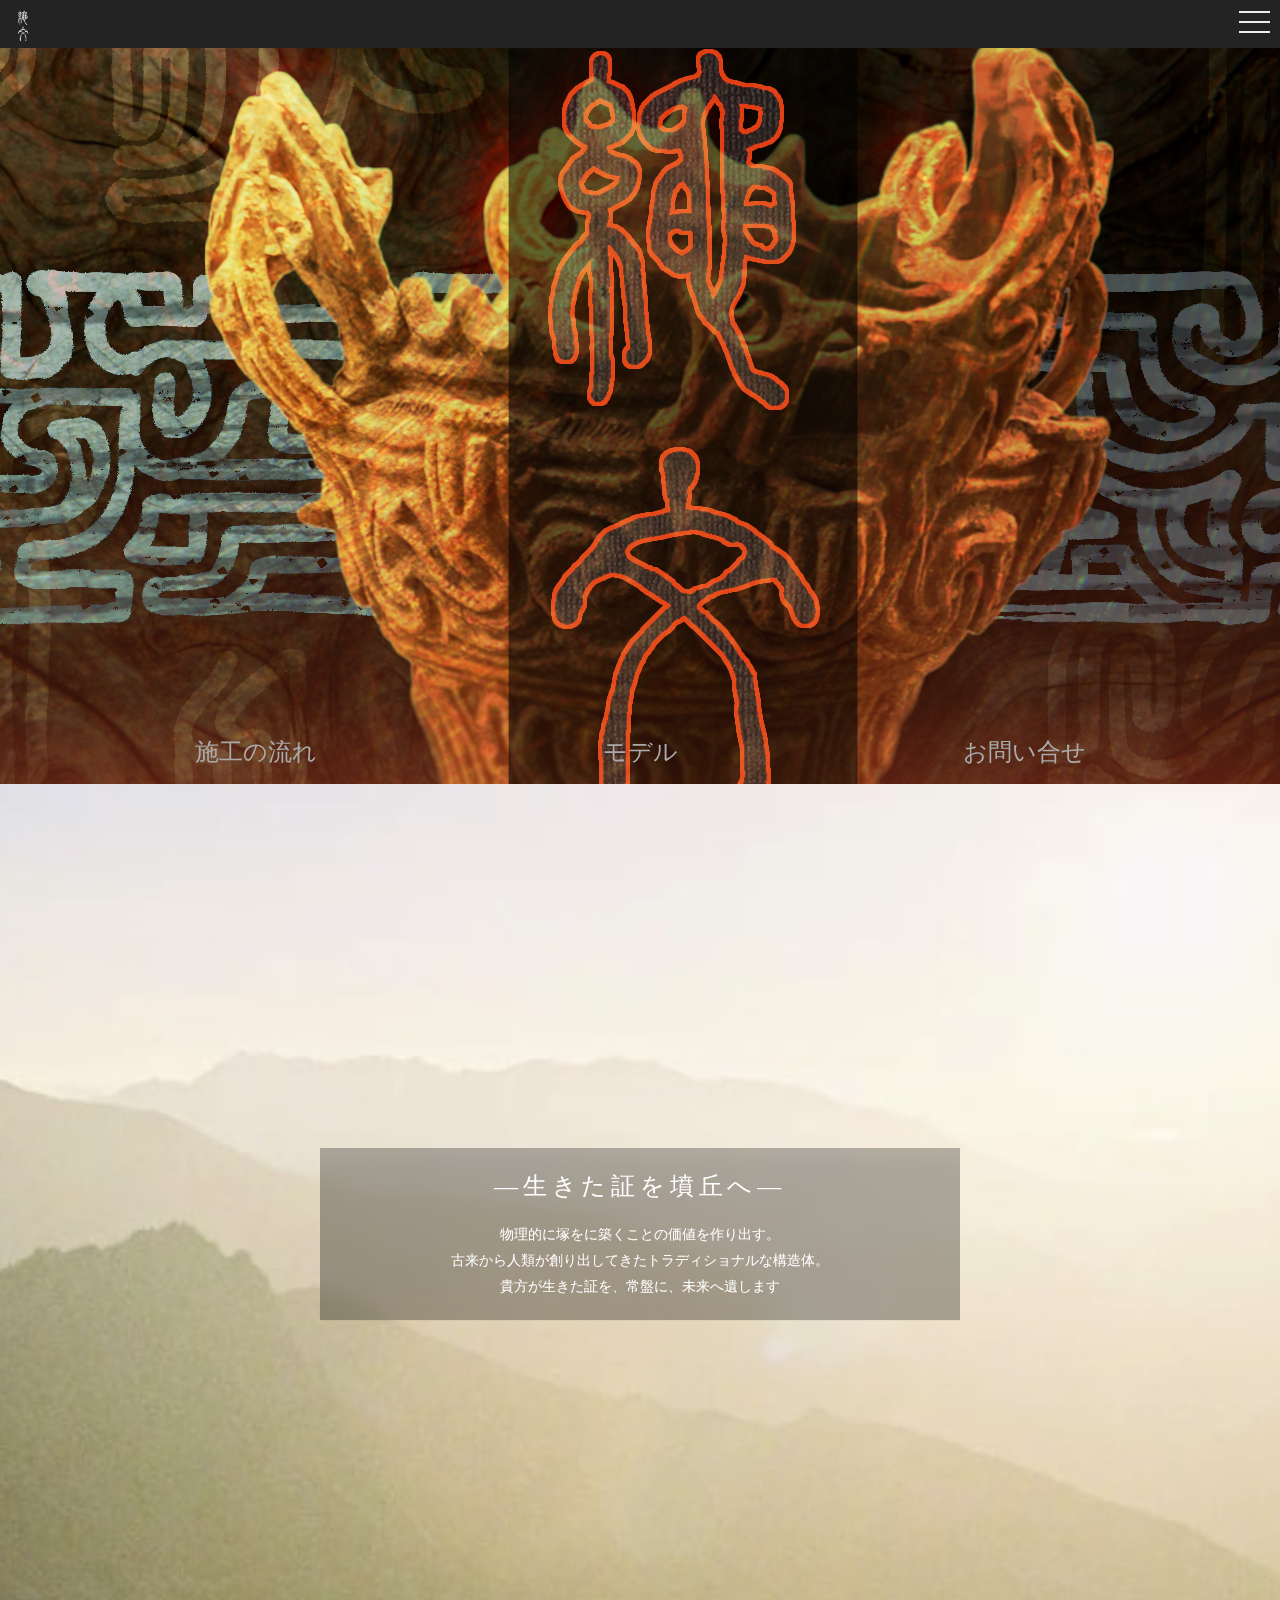
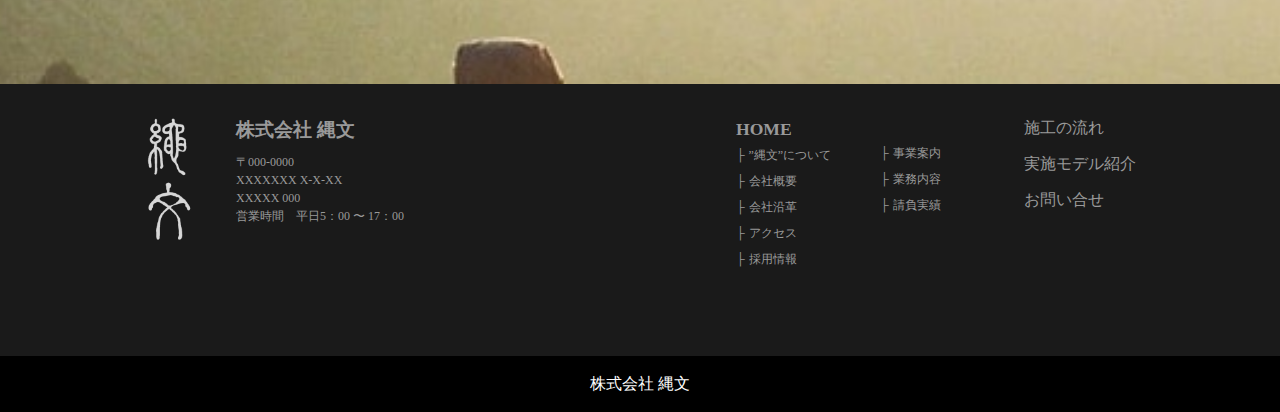
<file: jomon/index.html>
<!DOCTYPE html>
<html lang="ja">
  <head>
    <meta charset="UTF-8">
    <meta name="viewport" content="width=device-width,initial-scale=1">
    <link rel="stylesheet" href="css/reset.css">
    <link rel="stylesheet" href="css/style.css">
    <title>株式会社_縄文</title>

  </head>
  <body class="topPage">
    <header>
      <h1>
        <a href="index.html">
        <img src="images/pic_co_text_clip.png" alt="社名ロゴ">
        </a>
      </h1>
      <nav class="gMenu">
        <input class="menu-btn" type="checkbox" id="menu-btn">
        <label class="menu-icon" for="menu-btn">
          <span class="navicon"></span>
        </label>
        <ul class="menu">
          <li><a href="index.html">home</a></li>
          <li><a href="sekou.html">施工の流れ</a></li>
          <li><a href="model.html">モデル</a></li>
          
        </ul>
      </nav>
    </header>







    <main>

      <div class="main-pic">
        <!--divで配置したいけどできなかった部分-->     
        <img src="images/pic_title_back.png" alt="メイン画像">
        <img src="images/pic_title_back_bright.png" alt="メイン画像2" class="sc">
        <img src="images/pic_title_back_under_bright.png" alt="メイン画像3" class="sc">
        <img src="images/pic_title_back_obi.png" alt="メイン画像4" class="mu">    
        <img src="images/pic_title_back_text.png" alt="メイン画像5" class="sc2">     
        <div class="c1"></div>
        
      </div>
      <!--メイン画像-->

      <ul class="menu-list">
        <li>
          <a href="sekou.html">
            <p>施工の流れ</p>
            <div class="list-back"></div>
         </a>
        </li>
        <li>
          <a href="model.html"><p>モデル</p>
            <div class="list-back"></div>
          </a>
        </li>
        <li>
          <a href=""><p>お問い合せ</p>
            <div class="list-back"></div>
          </a>
        </li>
      </ul>


      <section class="sec-introduction">
        
          <div class="intro-fullscreen-item">
          
              <div class="intro-img visible">
                <img src="./images/index_concept.jpeg" alt="古墳の画像">
              </div>
              <div class="intro-text-wrapper visible">
                <div class="intro-text-inner">
                  <div class="intro-2-container">
                    <p class="intro-2-title">―生きた証を墳丘へ―</p>
                    <p class="intro-2-text">物理的に塚をに築くことの価値を作り出す。<br>
                      古来から人類が創り出してきたトラディショナルな構造体。<br>
                      貴方が生きた証を、常盤に、未来へ遺します<br>
                      </p>
                  </div>
                </div>
              </div>
            
          </div>
        
      </section>   
          

    </main>
    <!-- footer -->
<footer class="footer">
	<div id="foot-link">
		<div class="inner">
			<div class="link-box-left">
				
					<div class="foot-logo">
						<a href="index.html"><img  src="images/pic_co_text_clip.png" alt="社名ロゴ"></a>
					</div>
					<div class="foot-txt-box">
						<h2>株式会社 縄文</h2>
						<p class="address">
							〒000-0000<br>
							XXXXXXX X-X-XX<br>
							XXXXX 000
						</p>
						<p class="openTime">営業時間　平日5：00 〜 17：00</p>
					</div>
				

			</div>
			</div>
			<div class="link-box-right">
				
					<div class="works workslist1">
						<div class="works-link"><a href="">HOME</a></div>
						<ul>
							<li><a href="">”縄文”について</a></li>
							<li><a href="">会社概要</a></li>
							<li><a href="">会社沿革</a></li>
							<li><a href="">アクセス</a></li>
							<li><a href="">採用情報</a></li>							
						</ul>
					</div>
					<div class="works workslist2">
						<ul>
							<li><a href="">事業案内</a></li>
							<li><a href="">業務内容</a></li>
							<li><a href="">請負実績</a></li>
						</ul>
					</div>
					<div class="site-link">
						<ul>
							<li><a href="">施工の流れ</a></li>
							<li><a href="">実施モデル紹介</a></li>
							<li><a href="">お問い合せ</a></li>
						</ul>
					</div>
				
			</div>
		</div>
	</div>

	<div id="copyright">
		<h2>株式会社 縄文</h2>
	</div>

</footer>
  </body>
</html>
</file>
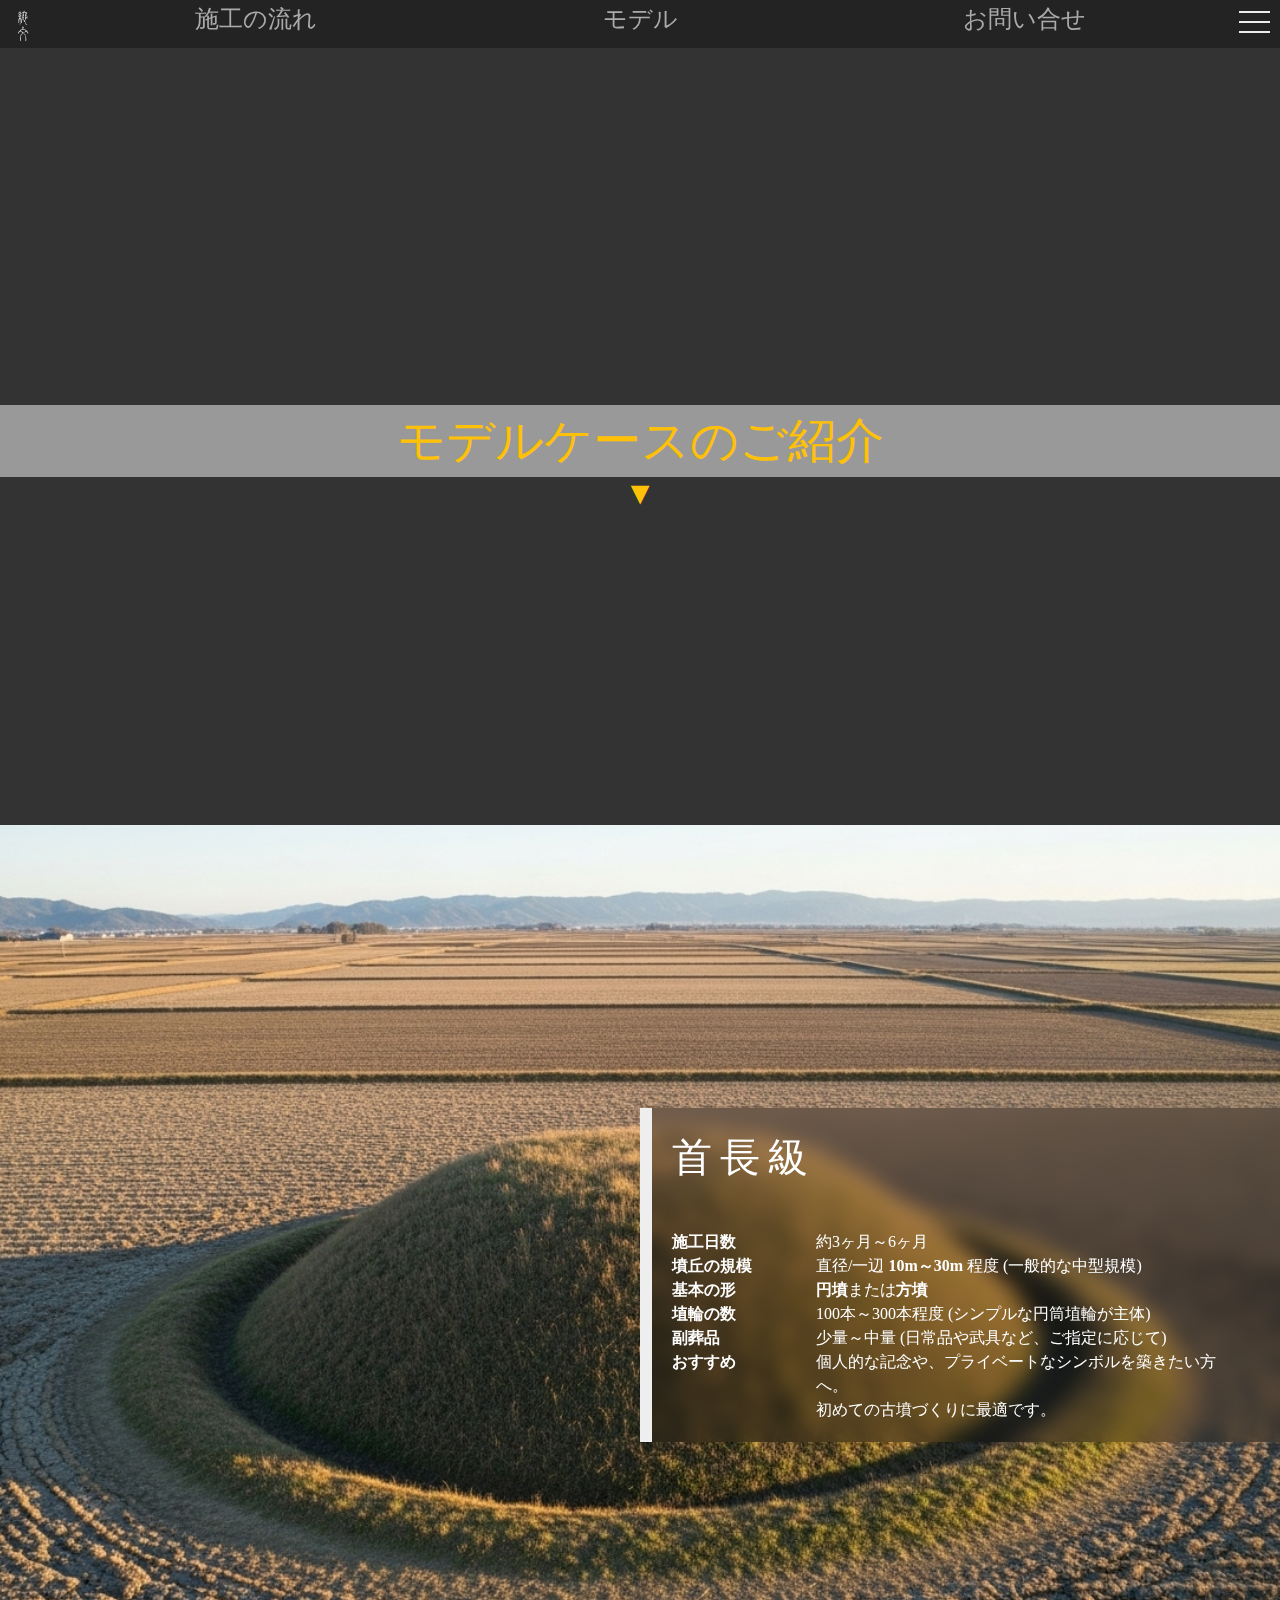
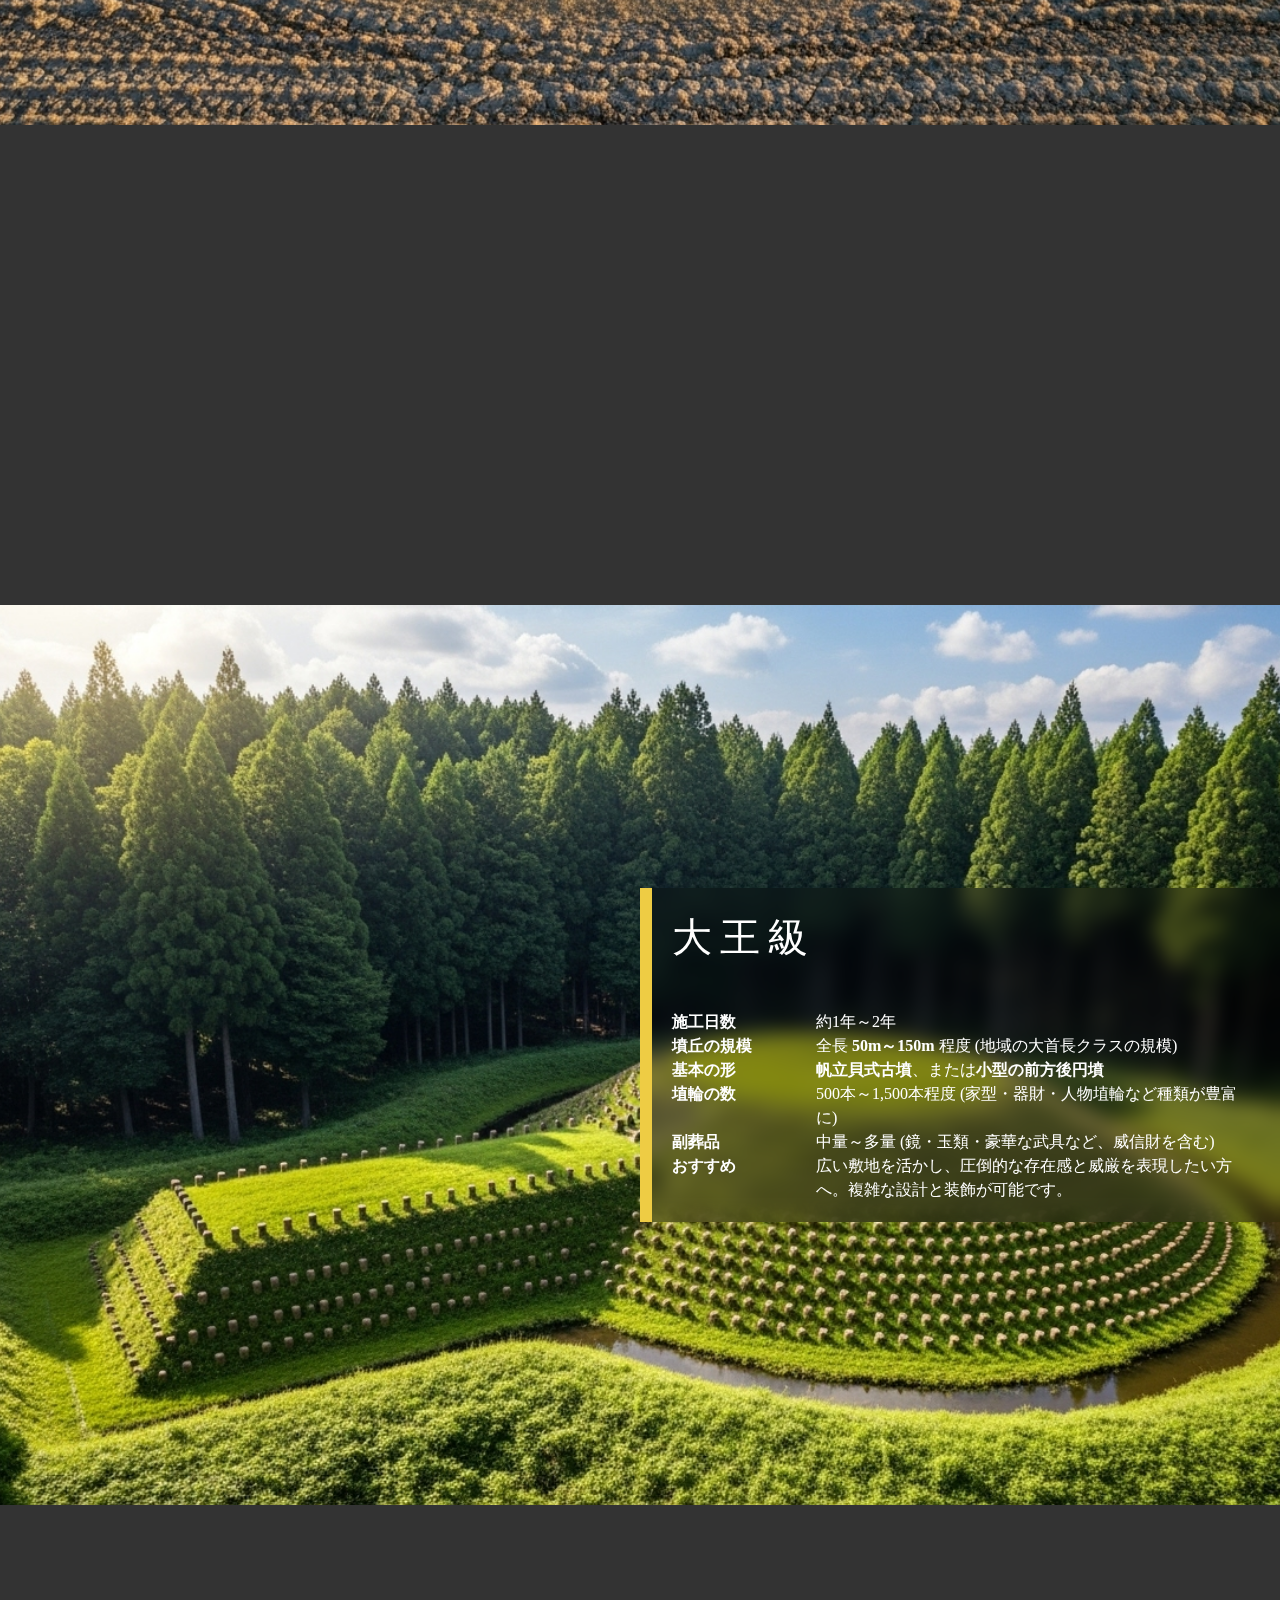
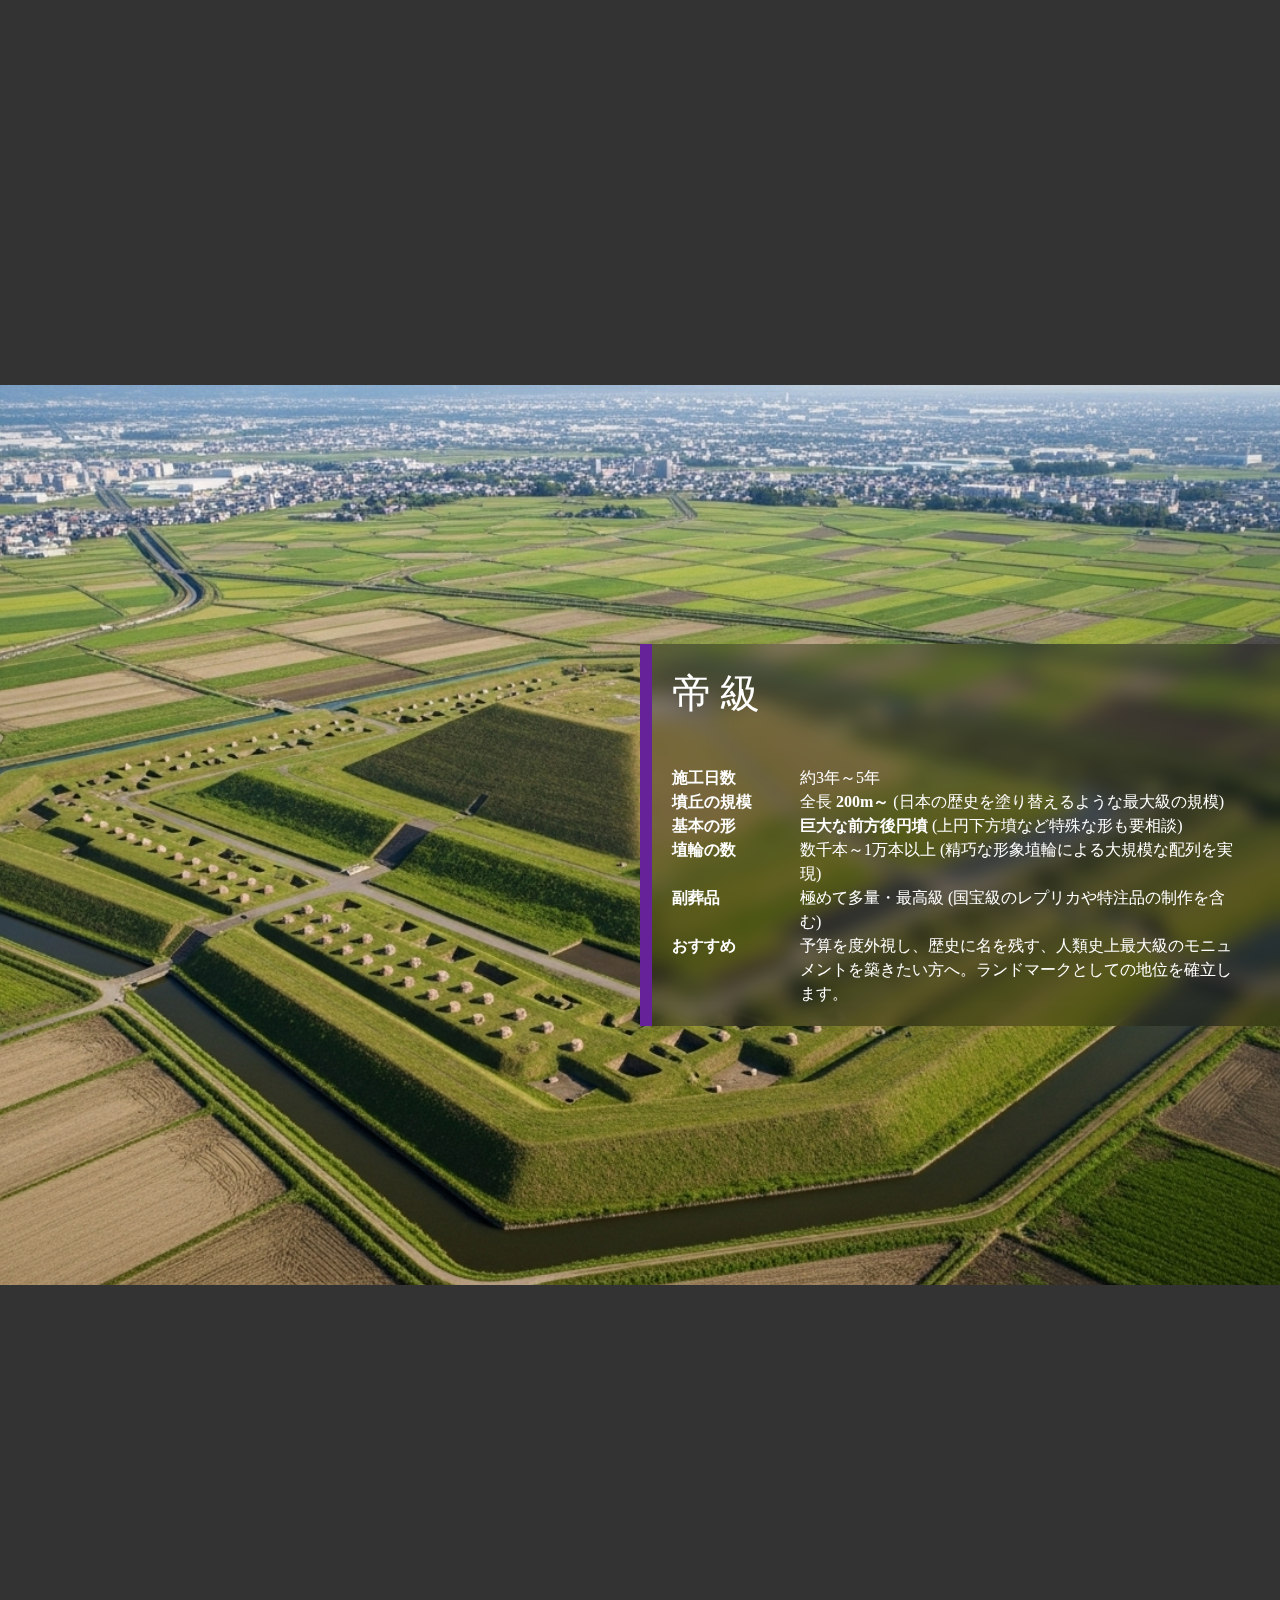
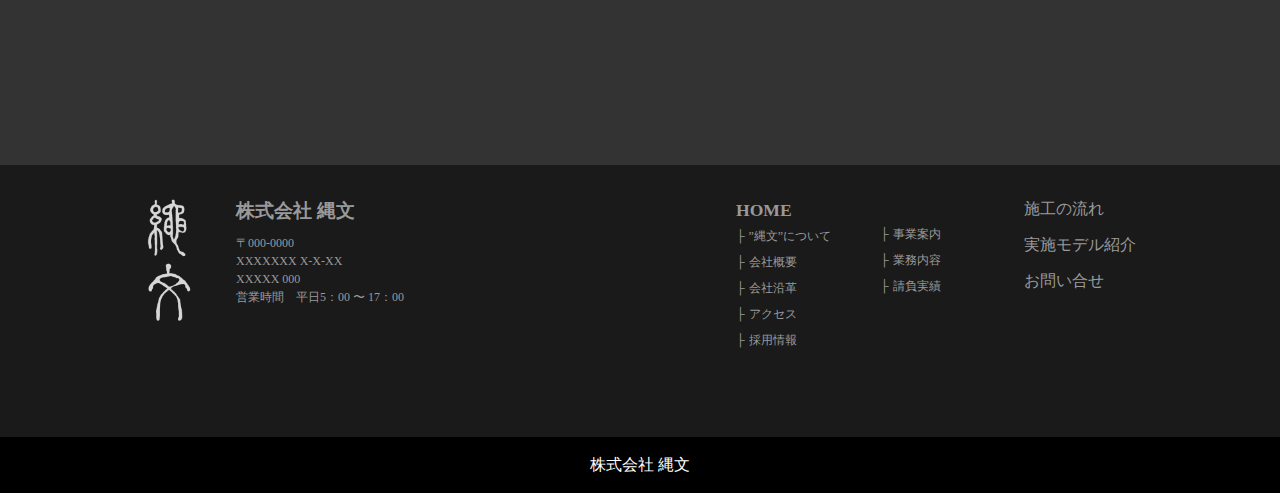
<file: jomon/model.html>
<!DOCTYPE html>
<html lang="ja">
  <head>
    <meta charset="UTF-8">
    <meta name="viewport" content="width=device-width,initial-scale=1">
    <link rel="stylesheet" href="css/reset.css">
    <link rel="stylesheet" href="css/style.css">
    <title>株式会社_縄文</title>

  </head>
  <body class="topPage">
    <header>
      <h1>
        <a href="index.html">
        <img src="images/pic_co_text_clip.png" alt="社名ロゴ">
        </a>
      </h1>      


      <ul class="menu-list menu-top">
        <li>
          <a href="sekou.html">
            <p>施工の流れ</p>
            <div class="list-back"></div>
         </a>
        </li>
        <li>
          <a href="model.html"><p>モデル</p>
            <div class="list-back"></div>
          </a>
        </li>
        <li>
          <a href=""><p>お問い合せ</p>
            <div class="list-back"></div>
          </a>
        </li>
      </ul>


      <nav class="gMenu">
        <input class="menu-btn" type="checkbox" id="menu-btn">
        <label class="menu-icon" for="menu-btn">
          <span class="navicon"></span>
        </label>
        <ul class="menu">
          <li><a href="index.html">home</a></li>
          <li><a href="sekou.html">施工の流れ</a></li>
          <li><a href="model.html">モデル</a></li>
          
        </ul>
      </nav>
    </header>







    <main>


      <!--メイン画像-->
      <div class="title model-top">
        <h1><a href="#no1">モデルケースのご紹介</a></h1>

      <a href="#no1"><h2 class="model-start-link">▼</h2></a>
      </div>


    <section class="sec-introduction model no1">
        <a href="#no2" >    

          <div class="intro-fullscreen-item"  id=no1>      
            <div class="intro-img visible">
              <img src="./images/model_no1_pic.jpeg" alt="首長級の風景">
            </div>
              <div class="intro-text-wrapper visible">

                <div class="intro-text-inner">
                  <div class="intro-2-container">   

                    <p class="intro-2-title">首長級</p>
                    <p class="intro-2-text">
                      <table>
                        <thead>
                          <tr>
                            <th>　　　　　　　　　</th>
                            <th></th>
                          </tr>
                        </thead>
                        <tbody>
                          <tr>
                            <td><strong>施工日数</strong></td>
                            <td>約3ヶ月～6ヶ月</td>
                          </tr>
                          <tr>
                            <td><strong>墳丘の規模</strong></td>
                            <td>直径/一辺 <strong>10m～30m</strong> 程度 (一般的な中型規模)</td>
                          </tr>
                          <tr>
                            <td><strong>基本の形</strong></td>
                            <td><strong>円墳</strong>または<strong>方墳</strong></td>
                          </tr>
                          <tr>
                            <td><strong>埴輪の数</strong></td>
                            <td>100本～300本程度 (シンプルな円筒埴輪が主体)</td>
                          </tr>
                          <tr>
                            <td><strong>副葬品</strong></td>
                            <td>少量～中量 (日常品や武具など、ご指定に応じて)</td>
                          </tr>
                          <tr>
                            <td><strong>おすすめ</strong></td>
                            <td>個人的な記念や、プライベートなシンボルを築きたい方へ。<br>
                              初めての古墳づくりに最適です。</td>
                          </tr>
                        </tbody>
                      </table>
                      
                    </p>

                  </div>
                </div>

              </div>   
          </div>
                          
        </a> 
      </section>   


    <section class="sec-introduction model no2">
        <a href="#no3" >    

          <div class="intro-fullscreen-item"  id=no2>      
            <div class="intro-img visible">
              <img src="./images/model_no2_pic.jpeg" alt="大王級の風景">
            </div>
              <div class="intro-text-wrapper visible">

                <div class="intro-text-inner">
                  <div class="intro-2-container">   

                    <p class="intro-2-title">大王級</p>
                    <p class="intro-2-text">
                      <table>
                        <thead>
                          <tr>
                            <th>　　　　　　　　　</th>
                            <th></th>
                          </tr>
                        </thead>
                        <tbody>
                          <tr>
                            <td><strong>施工日数</strong></td>
                            <td>約1年～2年</td>
                          </tr>
                          <tr>
                            <td><strong>墳丘の規模</strong></td>
                            <td>全長 <strong>50m～150m</strong> 程度 (地域の大首長クラスの規模)</td>
                          </tr>
                          <tr>
                            <td><strong>基本の形</strong></td>
                            <td><strong>帆立貝式古墳</strong>、または<strong>小型の前方後円墳</strong></td>
                          </tr>
                          <tr>
                            <td><strong>埴輪の数</strong></td>
                            <td>500本～1,500本程度 (家型・器財・人物埴輪など種類が豊富に)</td>
                          </tr>
                          <tr>
                            <td><strong>副葬品</strong></td>
                            <td>中量～多量 (鏡・玉類・豪華な武具など、威信財を含む)</td>
                          </tr>
                          <tr>
                            <td><strong>おすすめ</strong></td>
                            <td>広い敷地を活かし、圧倒的な存在感と威厳を表現したい方へ。複雑な設計と装飾が可能です。</td>
                          </tr>
                        </tbody>
                      </table>

                      
                    </p>

                  </div>
                </div>

              </div>   
          </div>
                          
        </a> 
      </section>   



      <section class="sec-introduction model no3">
        <a href="#no1" >    

          <div class="intro-fullscreen-item"  id=no3>      
            <div class="intro-img visible">
              <img src="./images/model_no3_pic.jpeg" alt="帝級の風景">
            </div>
              <div class="intro-text-wrapper visible">

                <div class="intro-text-inner">
                  <div class="intro-2-container">   

                    <p class="intro-2-title">帝級</p>
                    <p class="intro-2-text">
                      <table>
                        <thead>
                          <tr>
                            <th>　　　　　　　　</th>
                            <th></th>
                          </tr>
                        </thead>
                        <tbody>
                          <tr>
                            <td><strong>施工日数</strong></td>
                                  <td>約3年～5年</td>
                                </tr>
                                <tr>
                                  <td><strong>墳丘の規模</strong></td>
                                  <td>全長 <strong>200m～</strong> (日本の歴史を塗り替えるような最大級の規模)</td>
                                </tr>
                                <tr>
                                  <td><strong>基本の形</strong></td>
                                  <td><strong>巨大な前方後円墳</strong> (上円下方墳など特殊な形も要相談)</td>
                                </tr>
                                <tr>
                                  <td><strong>埴輪の数</strong></td>
                                  <td>数千本～1万本以上 (精巧な形象埴輪による大規模な配列を実現)</td>
                                </tr>
                                <tr>
                                  <td><strong>副葬品</strong></td>
                                  <td>極めて多量・最高級 (国宝級のレプリカや特注品の制作を含む)</td>
                                </tr>
                                <tr>
                                  <td><strong>おすすめ</strong></td>
                                  <td>予算を度外視し、歴史に名を残す、人類史上最大級のモニュメントを築きたい方へ。ランドマークとしての地位を確立します。</td>
                          </tr>
                        </tbody>
                      </table>

                      
                    </p>

                  </div>
                </div>

              </div>   
          </div>
                          
        </a> 
      </section>   

          
    </main>
    <!-- footer -->
<footer class="footer">
	<div id="foot-link">
		<div class="inner">
			<div class="link-box-left">
				
					<div class="foot-logo">
						<a href="index.html"><img  src="images/pic_co_text_clip.png" alt="社名ロゴ"></a>
					</div>
					<div class="foot-txt-box">
						<h2>株式会社 縄文</h2>
						<p class="address">
							〒000-0000<br>
							XXXXXXX X-X-XX<br>
							XXXXX 000
						</p>
						<p class="openTime">営業時間　平日5：00 〜 17：00</p>
					</div>
				

			</div>
			</div>
			<div class="link-box-right">
				
					<div class="works workslist1">
						<div class="works-link"><a href="">HOME</a></div>
						<ul>
							<li><a href="">”縄文”について</a></li>
							<li><a href="">会社概要</a></li>
							<li><a href="">会社沿革</a></li>
							<li><a href="">アクセス</a></li>
							<li><a href="">採用情報</a></li>							
						</ul>
					</div>
					<div class="works workslist2">
						<ul>
							<li><a href="">事業案内</a></li>
							<li><a href="">業務内容</a></li>
							<li><a href="">請負実績</a></li>
						</ul>
					</div>
					<div class="site-link">
						<ul>
							<li><a href="">施工の流れ</a></li>
							<li><a href="">実施モデル紹介</a></li>
							<li><a href="">お問い合せ</a></li>
						</ul>
					</div>
				
			</div>
		</div>
	</div>

	<div id="copyright">
		<h2>株式会社 縄文</h2>
	</div>

</footer>
  </body>
</html>
</file>
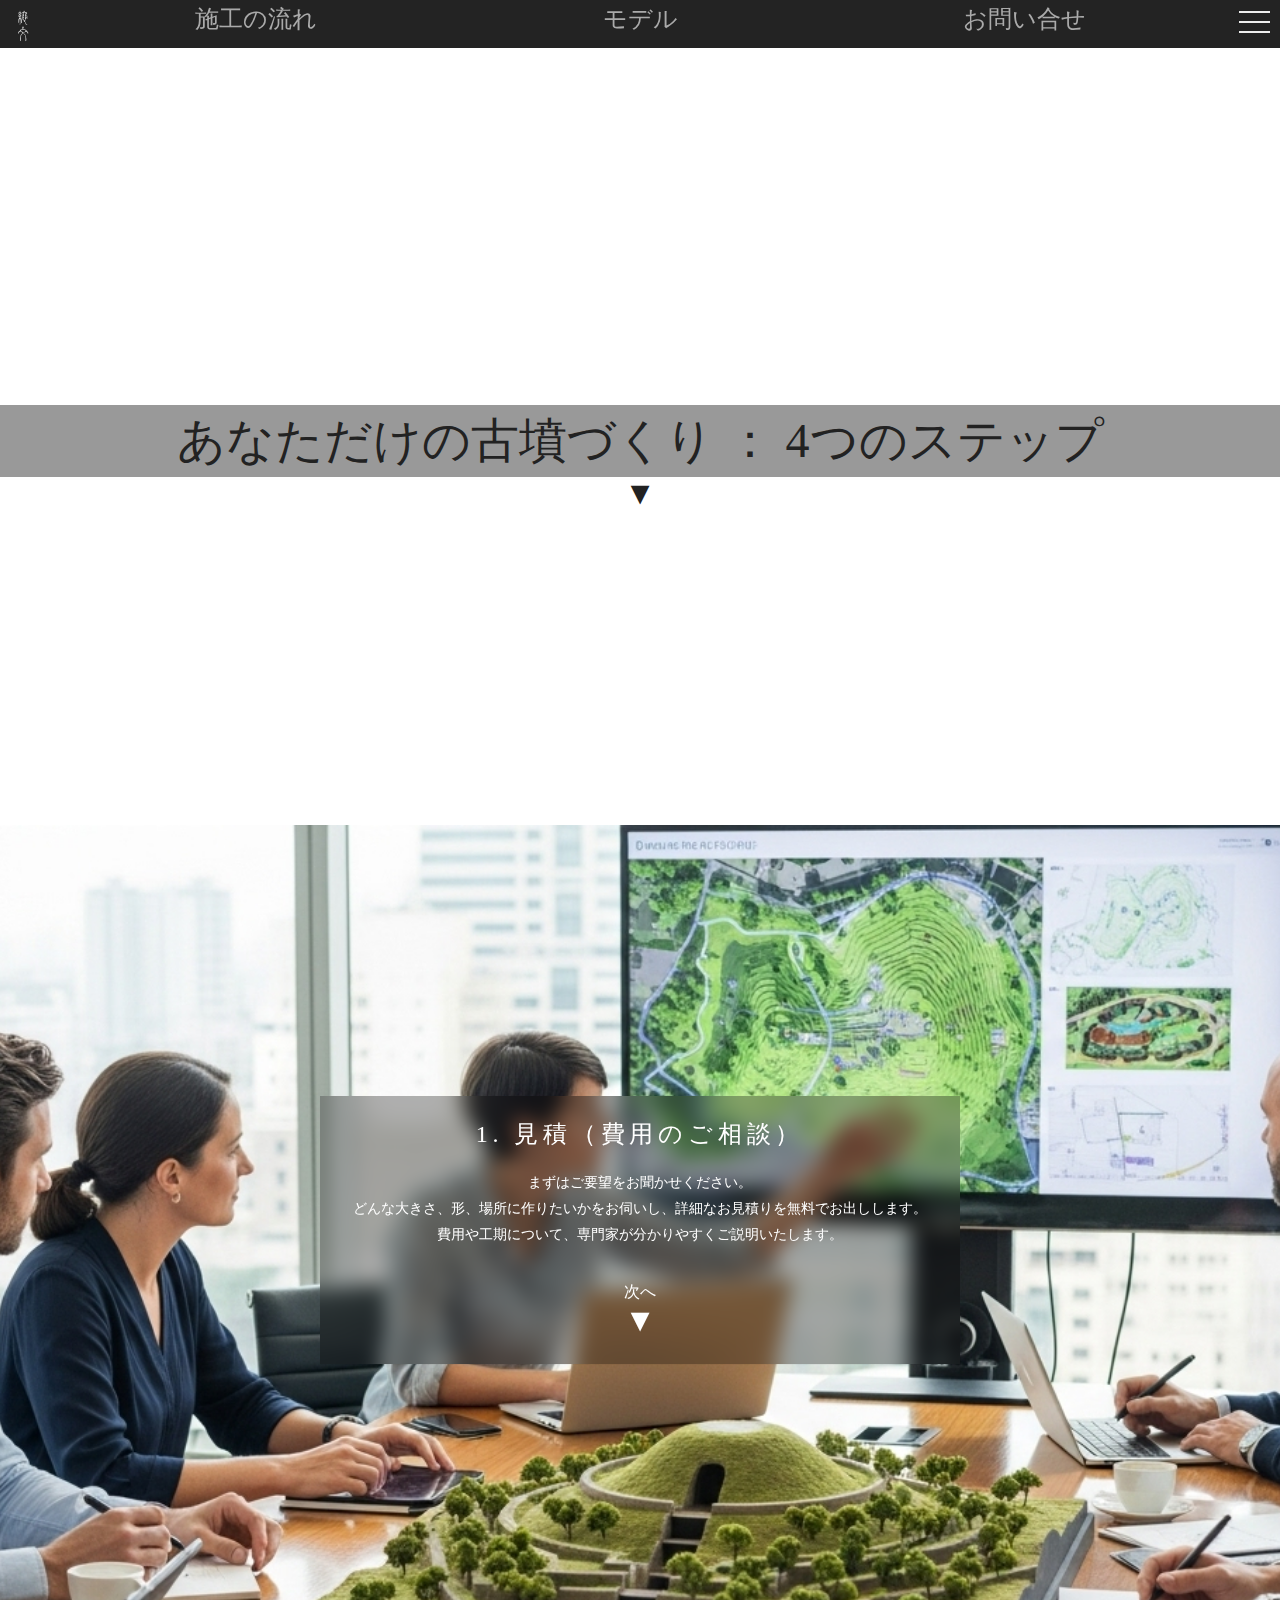
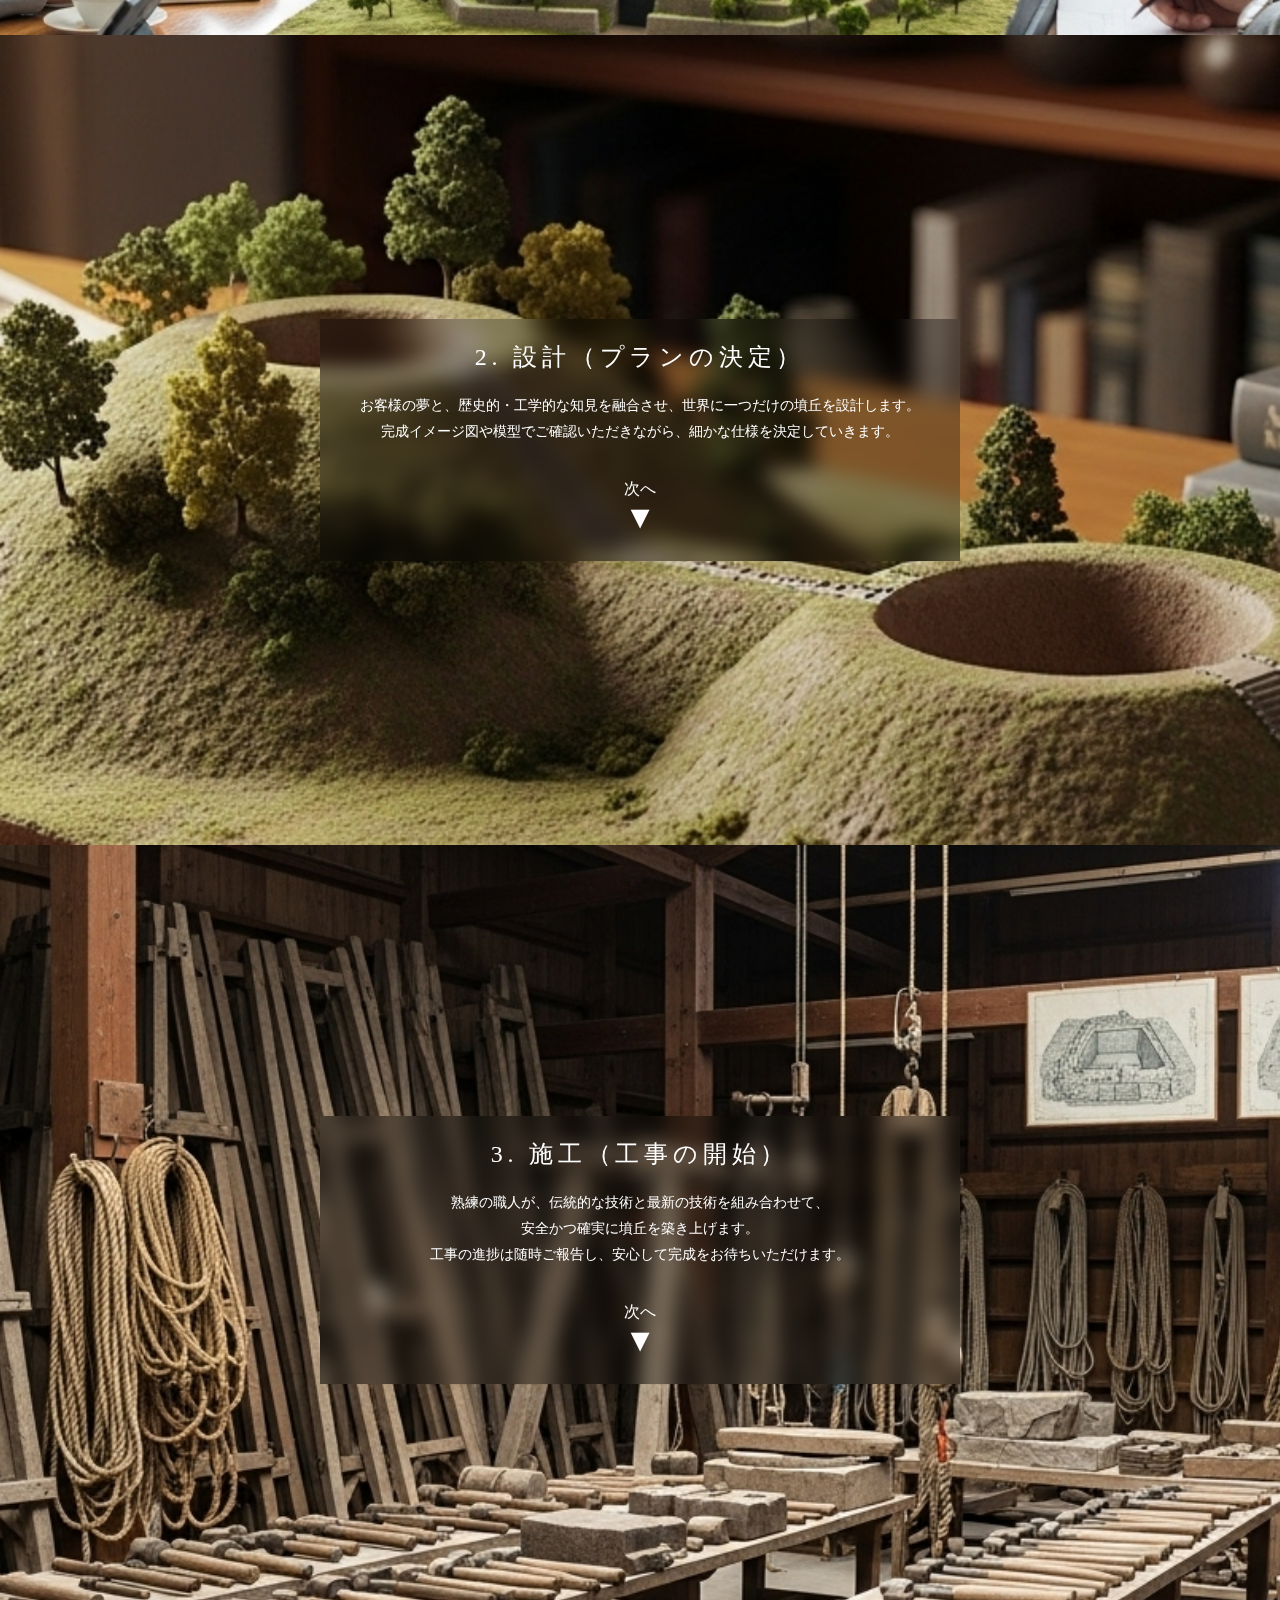
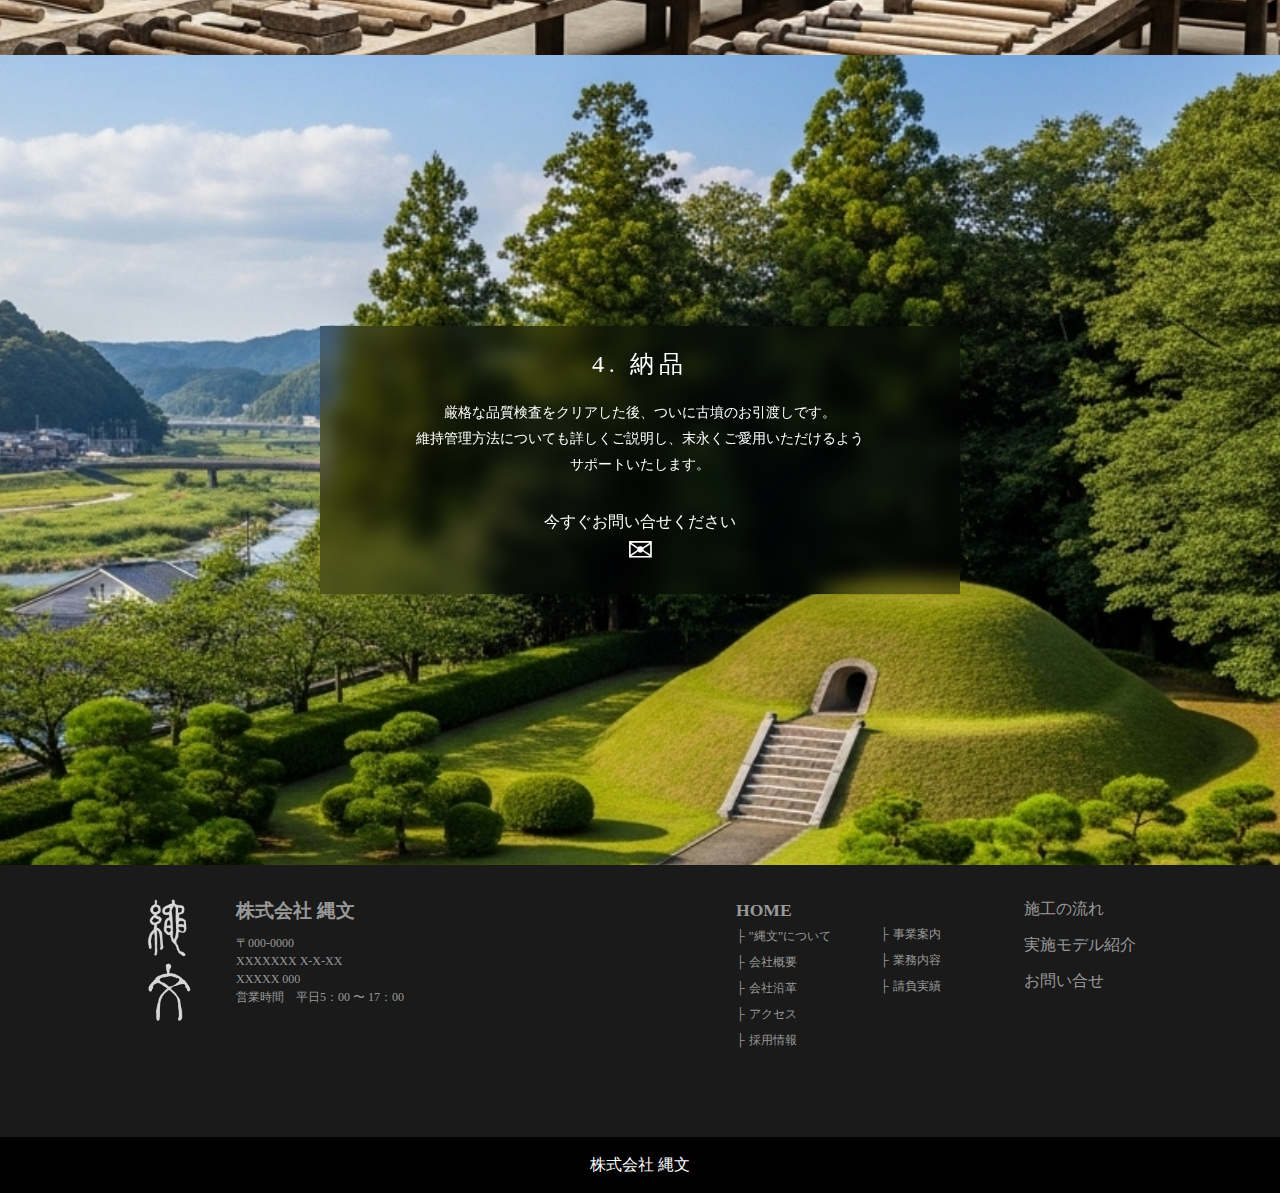
<file: jomon/sekou.html>
<!DOCTYPE html>
<html lang="ja">
  <head>
    <meta charset="UTF-8">
    <meta name="viewport" content="width=device-width,initial-scale=1">
    <link rel="stylesheet" href="css/reset.css">
    <link rel="stylesheet" href="css/style.css">
    <title>株式会社_縄文</title>

  </head>
  <body class="topPage">
    <header>
      <h1>
        <a href="index.html">
        <img src="images/pic_co_text_clip.png" alt="社名ロゴ">
        </a>
      </h1>      


      <ul class="menu-list menu-top">
        <li>
          <a href="sekou.html">
            <p>施工の流れ</p>
            <div class="list-back"></div>
         </a>
        </li>
        <li>
          <a href="model.html"><p>モデル</p>
            <div class="list-back"></div>
          </a>
        </li>
        <li>
          <a href=""><p>お問い合せ</p>
            <div class="list-back"></div>
          </a>
        </li>
      </ul>


      <nav class="gMenu">
        <input class="menu-btn" type="checkbox" id="menu-btn">
        <label class="menu-icon" for="menu-btn">
          <span class="navicon"></span>
        </label>
        <ul class="menu">
          <li><a href="index.html">home</a></li>
          <li><a href="sekou.html">施工の流れ</a></li>
          <li><a href="model.html">モデル</a></li>
          
        </ul>
      </nav>
    </header>







    <main>


      <!--メイン画像-->
      <div class="title sekou-top">
        <h1><a href="#no1">あなただけの古墳づくり ： 4つのステップ</a></h1>

      <a href="#no1"><h2 class="sekou-start-link">▼</h2></a>
      </div>



      <section class="sec-introduction sekou no1">
        <a href="#no2" >    

          <div class="intro-fullscreen-item"  id=no1>      
            <div class="intro-img visible">
              <img src="./images/sekouzu.jpeg" alt="お見積りの風景">
            </div>
              <div class="intro-text-wrapper visible">

                <div class="intro-text-inner">
                  <div class="intro-2-container">   

                    <p class="intro-2-title">1. 見積（費用のご相談）</p>
                    <p class="intro-2-text">まずはご要望をお聞かせください。<br>
                      どんな大きさ、形、場所に作りたいかをお伺いし、詳細なお見積りを無料でお出しします。<br>
                      費用や工期について、専門家が分かりやすくご説明いたします。<br>
                    </p>
                    <h3>次へ</h3>
                    <h2>▼</h2> 

                  </div>
                </div>

              </div>   
          </div>
                          
        </a> 
      </section>   


          
      <section class="sec-introduction sekou rev no2" >
        <a href="#no3" >   
        
          <div class="intro-fullscreen-item"  id=no2>               
            <div class="intro-img visible">
              <img src="./images/sekkei_pic.jpeg" alt="設計の風景">
            </div>
            <div class="intro-text-wrapper visible">
                
              <div class="intro-text-inner">
                <div class="intro-2-container">
                    
                  <p class="intro-2-title">2. 設計（プランの決定）</p>
                  <p class="intro-2-text">お客様の夢と、歴史的・工学的な知見を融合させ、世界に一つだけの墳丘を設計します。<br>
                    完成イメージ図や模型でご確認いただきながら、細かな仕様を決定していきます。<br>
                  </p>
                  <h3>次へ</h3>
                  <h2>▼</h2>                        
                  
                </div>
              </div>        

            </div>            
          </div>

        </a>
      </section>   



      <section class="sec-introduction sekou no3" >
        <a href="#no4" >
        
          <div class="intro-fullscreen-item"  id=no3>      
            <div class="intro-img visible">
              <img src="./images/sekou_pic.jpeg" alt="施工の風景">
            </div>
            <div class="intro-text-wrapper visible">

              <div class="intro-text-inner">
                <div class="intro-2-container">
                  
                  <p class="intro-2-title">3. 施工（工事の開始）</p>
                  <p class="intro-2-text">熟練の職人が、伝統的な技術と最新の技術を組み合わせて、<br>
                    安全かつ確実に墳丘を築き上げます。<br>
                    工事の進捗は随時ご報告し、安心して完成をお待ちいただけます。<br>
                  </p>
                  <h3>次へ</h3>
                  <h2>▼</h2>       
                  </p>
                    
                </div>
              </div>

            </div>            
          </div>
        </a> 
      </section> 



      <section class="sec-introduction sekou rev no4" >
        <a href="index.html" >
        
          <div class="intro-fullscreen-item"  id=no4>      
            <div class="intro-img visible">
              <img src="./images/nouhin_pic.jpeg" alt="施工の風景">
            </div>
            <div class="intro-text-wrapper visible">

              <div class="intro-text-inner">
                <div class="intro-2-container">
                  
                  <p class="intro-2-title">4. 納品</p>
                  <p class="intro-2-text">厳格な品質検査をクリアした後、ついに古墳のお引渡しです。<br>
                    維持管理方法についても詳しくご説明し、末永くご愛用いただけるよう<br>
                    サポートいたします。<br>
                  </p>
                  <h3>今すぐお問い合せください</h3>
                  <h2>✉</h2>       
                  </p>
                    
                </div>
              </div>

            </div>            
          </div>
        </a> 
      </section> 
      
          
    </main>
    <!-- footer -->
<footer class="footer">
	<div id="foot-link">
		<div class="inner">
			<div class="link-box-left">
				
					<div class="foot-logo">
						<a href=""><img  src="images/pic_co_text_clip.png" alt="社名ロゴ"></a>
					</div>
					<div class="foot-txt-box">
						<h2>株式会社 縄文</h2>
						<p class="address">
							〒000-0000<br>
							XXXXXXX X-X-XX<br>
							XXXXX 000
						</p>
						<p class="openTime">営業時間　平日5：00 〜 17：00</p>
					</div>
				

			</div>
			</div>
			<div class="link-box-right">
				
					<div class="works workslist1">
						<div class="works-link"><a href="">HOME</a></div>
						<ul>
							<li><a href="">”縄文”について</a></li>
							<li><a href="">会社概要</a></li>
							<li><a href="">会社沿革</a></li>
							<li><a href="">アクセス</a></li>
							<li><a href="">採用情報</a></li>							
						</ul>
					</div>
					<div class="works workslist2">
						<ul>
							<li><a href="">事業案内</a></li>
							<li><a href="">業務内容</a></li>
							<li><a href="">請負実績</a></li>
						</ul>
					</div>
					<div class="site-link">
						<ul>
							<li><a href="">施工の流れ</a></li>
							<li><a href="">実施モデル紹介</a></li>
							<li><a href="">お問い合せ</a></li>
						</ul>
					</div>
				
			</div>
		</div>
	</div>

	<div id="copyright">
		<h2>株式会社 縄文</h2>
	</div>

</footer>
  </body>
</html>
</file>
<file: jomon/css/style.css>
@charset "utf-8";

body {
  width: 100%;
  font-family: 'BIZ UD明朝', 'Hiragino Mincho Pro','ＭＳ Ｐ明朝','MS PMincho',serif;
  font-size: 16px;
  line-height: 1.5;
  color: #fff;
  background-color: #333;
}

html{/*自動スクロール制御*/
   scroll-behavior: smooth;
}

/*----head---*/
.topPage header {
  position: fixed;
  width: 100%;
  z-index: 100;
  height: 3rem;  
  padding-top: 10px;
  margin-bottom: 10px;
  background-color: #232323;
  
}
.topPage header h1 img {
  height: 2rem;
  mix-blend-mode: screen;
  margin-left: 1rem;
  top:-1rem

}
.topPage header h1 {
  text-align: left;
}



/*---main---*/

.main-pic {
  display: flex;
  justify-content: center;
  height: 55vw;
  max-height: 750px;
  top:3rem;
}
.main-pic img {
  position: absolute;
  object-fit: cover;  
  top:30px;
  z-index: -10;
}
 .sc {
  position: absolute;  
  z-index: -5;
  mix-blend-mode: screen;
  animation: fire 4s ease-in-out infinite;
}
@keyframes fire {
  0% {
    opacity: 1;
  }  2% {
    opacity: 0.3;
  }3% {
    opacity: 0.8;
  }  5% {
    opacity: 0.5;
  }10% {
    opacity: 1;
  }60% {
    opacity: 0.6;
  } 62% {
    opacity: 1;
  } 63% {
    opacity: 0.3;
  }  64% {
    opacity: 0.6;
  } 66% {
    opacity: 0.9;
  } 98% {
    opacity: 0.6;
  }  100% {
    opacity: 1;
  }
}

.mu{
    position: absolute;  
  z-index: -4;
  mix-blend-mode: multiply
}
 .sc2 {
  position: absolute;  
  z-index: -2;
  mix-blend-mode: screen;
  animation: fire 8s ease-in-out infinite;
}

.menu-list {
  display: flex;
  justify-content: center;
  height: 8rem;
  padding: 0 20px;
}
  .menu-top {
    display: flex;
    justify-content: center;
    position: relative;
    height: 3rem;
    top:-2rem;
    padding: 0 0 1rem 0;
  }

.menu-list li {
  width:30vw;  
  height: 5rem;
  margin-bottom: 10px;
  text-align: center;  
  line-height: 6rem;
  /*background-color: #555;  */
  }
.menu-list li a {
  color: #aaa;
  padding: 2rem 0;
  font-size: 1.5rem;    
  /*戻す*/
  transition: filter 0.5s ease;  
}

/*
.menu-list li a p {
  vertical-align: center;
}*/

.menu-list .list-back {
  position: relative;
  top: -2rem;
  height: 8rem; 
  opacity: 0;
  filter: blur(50px) ;
  background-color: #d51414;
  z-index: -10;
  /*戻す*/
  transition: opacity 0.5s ease;  
}
  /*headerメニュー用*/
  .menu-top .list-back {
    position: relative;
    top: -2.5rem;
    height: 1rem; 
    opacity: 0;
    filter: blur(50px) ;
    background-color: #d51414;
    z-index: -1;
    /*戻す*/
      transition: opacity 0.5s ease;  
  } 
  header .menu-top li p {
    line-height: 1.2rem;
    }

  .menu-list li a:hover {
    filter: brightness(180%) ;
    transition: filter 0.5s ease;  
  }
  .menu-list li a:hover .list-back { 
    opacity: 1;
    transition: opacity 0.5s ease;  
  }



/**/
.sec-container {
  margin-bottom: 80px;
}

/* introduction */
.sec-introduction {
  position: relative;
  top: -3rem;
  min-height: 100vh;
  padding-top: 0;
  box-sizing: border-box;
  /*background-color: #e6ba5d;*/
    background-image: url(../images/sp2.jpg);
  background-size: 130%;
  background-position: top;
  animation: parallax linear both;
  animation-timeline: view();
}
  @keyframes parallax {
    0% {
      background-position: center 0;
      filter: sepia(100%) blur(0px);
    }
    15%{
      filter: sepia(95%) blur(0px);
    }60%{
      filter: sepia(0%) blur(0px);
    }
    80% {
      background-position: center -500px;
      filter: sepia(100%) blur(50px);
    }
  
  }


.sec-introduction.model {
  animation: m-parallax linear both;
  animation-timeline: view();
  margin: 0 0 30rem 0;
}
  @keyframes m-parallax {
        0% {
      transform: scale(150%);
      filter: blur(30px);
    }
    10%{
      transform: scale(140%);
       filter: blur(0px);
    }60%{
      transform: scale(100%);
      filter: blur(0px);
    }
    100% {
            filter: blur(10px);
    }
  }

.intro-fullscreen-item {
  position: relative;
  width: 100%;
  height: 100vh;
  display: flex;
  align-items: center;
  overflow: hidden;
}

    /*アニメーション*/
    .intro-fullscreen-item:hover .intro-img img {
      transform: scale(1.05);
      opacity: 1;
      transition: opacity 1.5s ease, transform 1.5s ease;
    }
        .model .intro-fullscreen-item:hover .intro-img img {
          transform: scale(1.2);
          opacity: 1;
          transition: opacity 1.5s ease, transform 1.5s ease;
        }
    .intro-fullscreen-item:hover .intro-img  {      
      opacity: 1;
      backdrop-filter: blur(10px);
      transition: opacity 1.5s ease;
    }
    .intro-fullscreen-item:hover .intro-text-inner  {      
      transform: translateX(0%);
      transition: transform 1.5s ease;
    }
        .sekou .intro-fullscreen-item:hover .intro-text-inner  {  
          background: rgba(0, 0, 0, 0.3);    
          transform: translateX(0%);
          transition: transform 1.5s ease;
        }
        .model  .intro-fullscreen-item:hover .intro-text-inner  {      
          transform: translateY(-50%);
          transition: transform 1.5s ease;
        }
        .model .intro-text-wrapper:hover .intro-text-inner  {      
          transform: translateY(10%);
          transition: transform 1.5s ease;
        }
/* 画像を小さくして左に テキストを右に移動 */
.intro-img {
  position: absolute;
  top: 50%;
  left: 5%;
  width: 55%;
  height: 70%;
  transform: translateY(-50%);  
  overflow: hidden;  
  border-radius: 10px;
  box-shadow: 0 10px 30px rgba(0, 0, 0, 0.4);   
  opacity: 0;
  /*ゆっくり戻す*/
  transition:opacity 1.5s ease;
}
    .sekou .intro-img {
      position: absolute;
      top: 50%;
      left: 5%;
      width: 70%;
      height: 70%;
      transform: translateY(-50%);  
      overflow: hidden;  
      border-radius: 50%;
      box-shadow: 0 10px 30px rgba(0, 0, 0, 0.4);   
      opacity: 0;
      /*ゆっくり戻す*/
      transition:opacity 1.5s ease;
    }
    .model .intro-img {
      position: absolute;
      top: 50%;
      left: 5%;
      width: 80%;
      height: 70%;
      transform: translateY(-50%);  
      overflow: hidden;  
      border-radius: 0px;
      border: solid 2px #333;
      box-shadow: 0 10px 30px rgba(0, 0, 0, 0.4);   
      opacity: 0;
      /*ゆっくり戻す*/
      transition:opacity 1.5s ease;
    }
.intro-img img {
  width: 100%;
  height: 100%;
  object-fit: cover;
  object-position: center;
  opacity: 0;
  /*ゆっくり戻す*/
  transition:opacity 1.5s ease, transform 0.3s ease;
}


/* 1枚目のテキスト: 右側に配置、半分画像から出る */
.intro-text-wrapper {
  position: absolute;
  top: 50%;
  right: 5%;
  width: 50%;
  transform: translateY(-50%);
  z-index: 2;   
}
  .model .intro-text-wrapper{
    right: 0%;
    transform: translateY(0%);
    transform: translateX(0%);
  }

.intro-text-inner {
  padding: 20px;
  background: rgba(0, 0, 0, 0.3);
  backdrop-filter: none;
  position: relative;  
  /*ゆっくり戻す*/
  transform:  translateX(-40%);
  transition:transform 1.5s ease;  
}
  .model #no1 .intro-text-inner {
    padding: 20px 40px 20px 20px;
    background: rgba(0,0,0, 0.3);
    border-left: solid 0.75rem #eee;
    backdrop-filter: none;
    position: relative;    
    /*ゆっくり戻す*/    
    transform:  translateY(-50%);
    transition:transform 1.5s ease;  
  }
  .model #no2 .intro-text-inner {
    padding:20px 40px 20px 20px; 
    background: rgba(0,0,0, 0.3);
    border-left: solid 0.75rem #ec4;
    backdrop-filter: none;
    position: relative;    
    /*ゆっくり戻す*/    
    transform:  translateY(-50%);
    transition:transform 1.5s ease;  
  } 
   .model #no3 .intro-text-inner {
    padding:20px 40px 20px 20px; 
    background: rgba(0,0,0, 0.3);
    border-left: solid 0.75rem #629;
    backdrop-filter: none;
    position: relative;    
    /*ゆっくり戻す*/    
    transform:  translateY(-50%);
    transition:transform 1.5s ease;  
  }
  /*ぼかし背景*/
  .intro-text-inner::before {
    content: '';
    position: absolute;
    top: 0;
    left: 0;
    right: 0;
    bottom: 0;
    backdrop-filter: blur(10px);
    /*backdrop-filter: blur(0px);
    transition: backdrop-filter 1.5s ease;
    transition: opacity 10s ease 10s, transform 10s ease; 
    */
  }

.intro-2-container {
  position: relative;  
  /*z-index: 5;*/
}
.intro-2-title {
  text-align: center;
  font-size: 1.5rem;
  letter-spacing: 0.2em;
  margin-bottom: 18px;
}
  .model .intro-2-title {
    text-align: left;
    font-size: 2.5rem;
  }
.intro-2-text {
  text-align: center;
  font-size: 0.9rem;
  line-height: 1.8;
}
  .model .intro-2-text {
    text-align: left;
    font-size: 0.9rem;
    line-height: 1.8;
  }
/**/

/*---@sekou---*/
.title {
  width: 100%;
  height: 97vh;
  padding: 45vh 0;
  background-color: #fff;
  color: #222;
  text-align: center;
  font-size: 3rem;
}
  .title.model-top{
    background-color: #333;
  }

.title h1{
  background-color: #999;  
}
.title.model-top h1,
.title.model-top h2{
  color: #ffc107;
}
.title h1:hover {
  filter: brightness(130%);
}

/* introduction */
.sekou .intro-fullscreen-item{
  height: 90vh;
}

.sec-introduction.sekou {
  position: relative;
  top: -3rem;
  min-height: 50vh;
  padding-top: 0;
  box-sizing: border-box;
  /*background-color: #e6ba5d;*/
    background-image: url();
  background-size: auto;
  background-position: top;
  animation: Rparallax linear both;
  animation-timeline: view();
}
  @keyframes Rparallax {
    0% {
      background-position: 0% 0%;
      filter: blur(30px) grayscale(100%)
    }40%{
      filter: blur(0px);
    }
    60%{
      filter: blur(0px) grayscale(0%);
    }
    100% {
      background-position: 30vw 0%; 
      filter: blur(30px);
    }
  }
.sec-introduction.sekou.no1{
background-image: url(../images/talk_backgr.jpeg);
background-size: 220vh;
}
.sec-introduction.sekou.rev.no2{
background-image: url(../images/sekkei_back.jpeg);
background-size: 220vw;
}
.sec-introduction.sekou.no3{
background-image: url(../images/sekou_back.jpeg);
background-size: 175vw;
}
.sec-introduction.sekou.rev.no4{
background-image: url(../images/nouhin_back.jpeg);
background-size: 175vw;
}
.sec-introduction.model.no1{
background-image: url(../images/model_no1_back.jpeg);
}
.sec-introduction.model.no2{
background-image: url(../images/model_no2_back.jpeg);
}
.sec-introduction.model.no3{
background-image: url(../images/model_no3_back.jpeg);
}

  /*逆配置*/
  .sec-introduction.sekou.rev {
   position: relative;
    top: -3rem;
    min-height: 50vh;
    padding-top: 0;
    box-sizing: border-box;
    /*background-color: #e6ba5d;*/
      background-image: url(https://static.mosya.dev/blogs/scroll-driven-animations/demo-sp2.jpg);
    background-size: contain;
    background-position: top;
    animation: Lparallax linear both;
    animation-timeline: view();
  }
    @keyframes Lparallax {
    0% {
      background-position: 0% 0%;
      filter: blur(30px) grayscale(100%)
    }40%{
      filter: blur(0px);
    }
    60%{
      filter: blur(0px) grayscale(0%);
    }
    100% {
      background-position: -50vw 0%; 
      filter: blur(30px);
    }
  }

  .rev .intro-text-wrapper {
    right: auto;
    left: 5%;
  }
  .rev .intro-text-inner {
    padding: 20px;
    background: rgba(0, 0, 0, 0.3);
    backdrop-filter: none;
    position: relative;
    
    /*ゆっくり戻す*/
    transform:  translateX(40%);
    transition:transform 1.5s ease;  
  }
  .rev .intro-img {
    left: auto;
    right: 5%;
  }
  .rev .intro-img::after {
    display: none;
  }

.sekou .intro-2-container h3{
  text-align: center;
  font-size: 1rem;

  margin-top: 2rem;
}

.sekou .intro-2-container h2,
.sekou-start-link,
.model-start-link {
  text-align: center;
  font-size: 2rem;

  margin-top: -0.5rem;

  animation: fadedown 3s ease-in-out infinite;
}
.sekou-start-link a
.model-start-link a{
  top:-1rem;
}
@keyframes fadedown {
  0% {
    transform: translateY(-0.3rem);
    opacity: 0;
  }
  60% {
    opacity: 0.6;
  }
  100% {
    opacity: 0;
    transform: translateY(0.5rem);
  }
}




/*---footer---*/

.footer {	
	background-color: #1a1a1a;
	position: relative;
  top:-3rem;  
}
.inner {
	width:95%;
	max-width:1000px;
	margin-right:auto;
	margin-left:auto;
	position:relative;
}

#foot-link {
  background: #1a1a1a;    
  color: #999;
  font-size: 12px;
  position: relative;
  padding-top: 2rem;
  padding-bottom: 12rem;
}
	.link-box-left{
		float: left;
		width: 20rem;
	}
		.foot-logo{ 
      width: 5rem;
      float: left;
    }
    .foot-logo img {
      height: 8rem;
      /*margin-left: 5rem;*/
    }
			.foot-txt-box{
				width: 70%;
				float: right;
			}
			.foot-txt-box h2{
        font-size: 1.2rem;
        font-weight: bold;
        padding-bottom: 0.5rem;
      }
      foot-txt-box p{
        line-height: 1.75;
      }

				
	.link-box-right{
		float: right;
		width: 30rem;
		/*margin-top: -8rem;*/
    margin-right: 5vw;
	}

      /*タテ並び*/
			.workslist1,
			.workslist2,
			.site-link{
				float: left;
			}
      .works-link{
        font-weight: bold;
        font-size: 1.1rem;
      }
			.workslist1{
				width: 9rem;
        /*margin-left: 5vw;*/
			}
			.workslist2{
				width: 9rem;
				margin-top: 1.5rem
			}
				.works ul{
					padding-top: 0.25rem;
				}
				.works ul li:before { 
					content:"├";
					padding-right: 0.25rem;
				}
				.works ul li+li{
					margin-top: 0.5rem;
				}
				.works ul li a {
					color: #999;
          
				}
			.site-link{
				width: 9rem;
        font-size: 1rem;
			}
				.site-link ul li+li{
					margin-top: 0.75rem;
				}

#copyright{
  position: relative;
  bottom: -3rem;
	background: #000;
	padding: 1rem 0;
	text-align: center;
}







/* 以下に参考サイトのメニュー用CSSを貼り付ける */
/* メニューを画面上部に固定表示しています */
.gMenu {
  position: fixed;
  right: 0;
  top: -10px;
  width: 100%;
  z-index: 99;
}
/* メニューアイコンを画面右上に固定しています */
.gMenu .menu-icon {
  cursor: pointer;
  position: absolute;
  right: 10px;
  top: 12px;
  padding-top: 5px;
  height: 12px;
}
/* メニューアイコン（三本線）の真ん中の線です */
.gMenu .menu-icon .navicon {
  background: #ffc107; /* 色は自由に変更可能です */
  display: block;
  height: 2px; /* 太さ */
  width: 31px; /* 長さ */
  position: relative;
  transition: background .4s ease-out; /* 形が変わる時のアニメーション */
}
/* メニューアイコン（三本線）の上と下の線を疑似要素で追加 */
.gMenu .menu-icon .navicon::before,
.gMenu .menu-icon .navicon::after {
  background: #ffc107; /* 色は自由に変更可能です */
  content: '';
  display: block;
  height: 100%;
  position: absolute;
  transition: all .4s ease-out; /* 形が変わる時のアニメーション */
  width: 100%;
}
.gMenu .menu-icon .navicon::before {top: 10px;} /* 位置を上にずらしています */
.gMenu .menu-icon .navicon::after {top: -10px;} /* 位置を下にずらしています */
/* 表示されるメニューです */
.gMenu .menu {
  background-color: #453720e6;
  overflow: hidden;
  max-height: 0; /* ★最初は高さを0にして非表示状態に */
  transition: max-height .6s; /* 表示されるときのアニメーション */
  text-align: center;
}
/* メニュー部分のデザインです */
.gMenu .menu li:first-of-type {
  padding-top: 50px;
}
.gMenu .menu li a {
  display: block;
  padding: 24px 20px;
  text-decoration: none;
  text-transform: uppercase;
}
.gMenu .menu li a:hover {
  background-color: #f4f4f4;
}
/* チェックボックスは常に非表示です */
.gMenu .menu-btn {
  display: none;
}
/* ▼▼▼以下はチェックボックスがONの時の状態です▼▼▼ */
.gMenu .menu-btn:checked ~ .menu {
  max-height: 338px; /* ★チェックボックスがオンの時高さを338pxにして表示させます */
  transition: max-height .6s;
}
/* メニューボタンの中央の線を非表示に */
.gMenu .menu-btn:checked ~ .menu-icon .navicon {background: transparent;}

/* メニューボタンの上下の線を45度傾けて✕印を作ります */
.gMenu .menu-btn:checked ~ .menu-icon .navicon::before {transform: rotate(-45deg);top: 0;}
.gMenu .menu-btn:checked ~ .menu-icon .navicon::after {transform: rotate(45deg);top: 0;}
/* サイトに合わせてオリジナルカスタマイズ */
.gMenu .menu-icon {
  top: 26px;
}
.gMenu .menu-icon .navicon,
.gMenu .menu-icon .navicon::before,
.gMenu .menu-icon .navicon::after {
  background: #eee;
}
</file>
